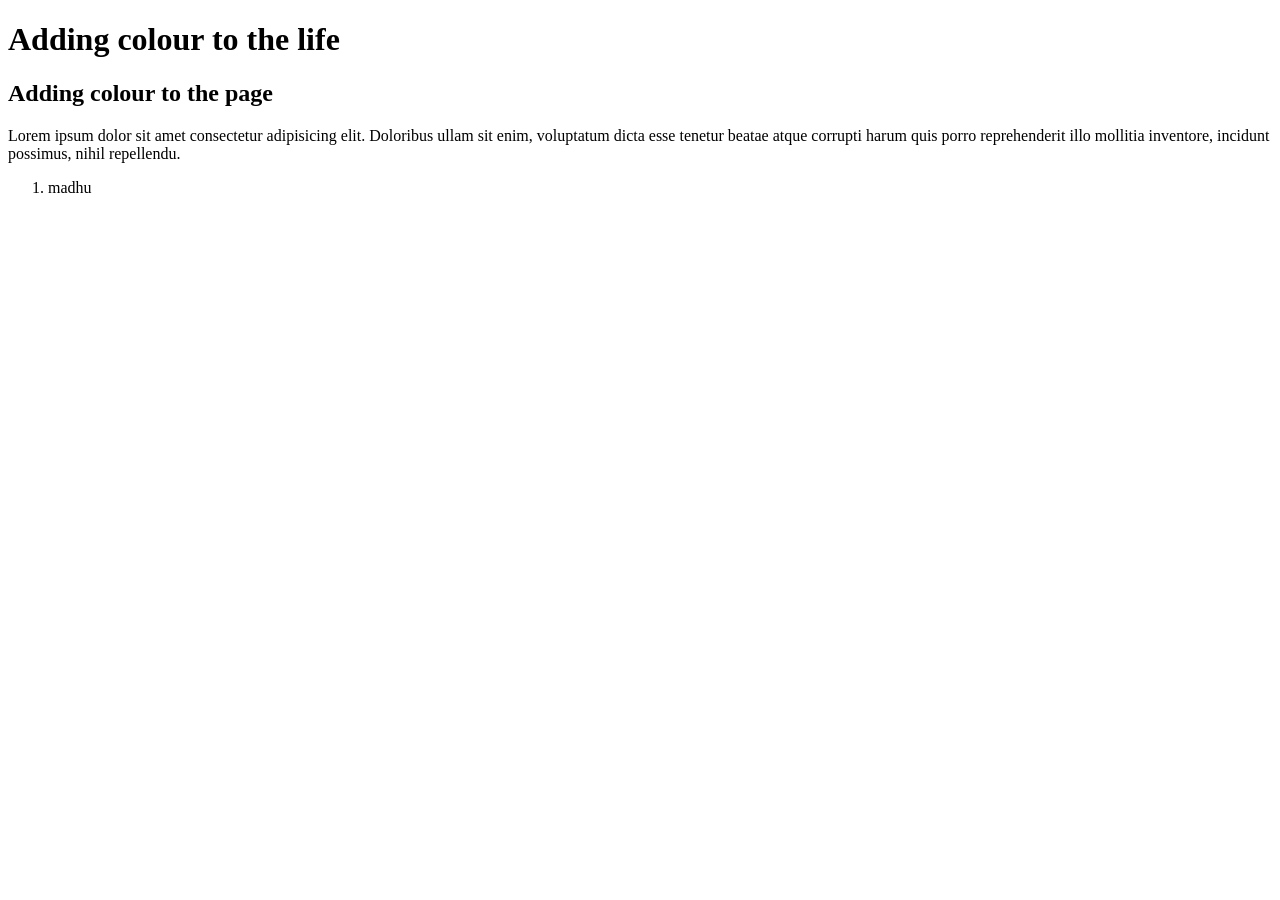
<file: index.html>
<!DOCTYPE html>
<html lang="en">
<head>
    <meta charset="UTF-8">
    <meta name="viewport" content="width=device-width, initial-scale=1.0">
    <title>Basics of CSS</title>
    <link rel="stylesheet" href="style.css">
</head>

<body>
    <!-- <h1 class = "madhu" >hello</h1>
    <h2 class ="madhu">hii</h2>
    <h3 class ="harshitha">how r u?</h3> -->
    <!-- <h3 id ="madhu">how are you?</h3> -->
    <h1>Adding colour to the life</h1>
    
    <h2>Adding colour to the page</h2>
    
     <p>
        Lorem ipsum dolor sit amet consectetur adipisicing elit. 
        Doloribus ullam sit enim, voluptatum dicta esse tenetur 
        beatae atque corrupti harum quis porro reprehenderit illo 
        mollitia inventore, incidunt possimus, nihil repellendu.
    </p>
    <ol>
        <li>
            madhu

        </li>
    </ol>
</body>

</html>
</file>
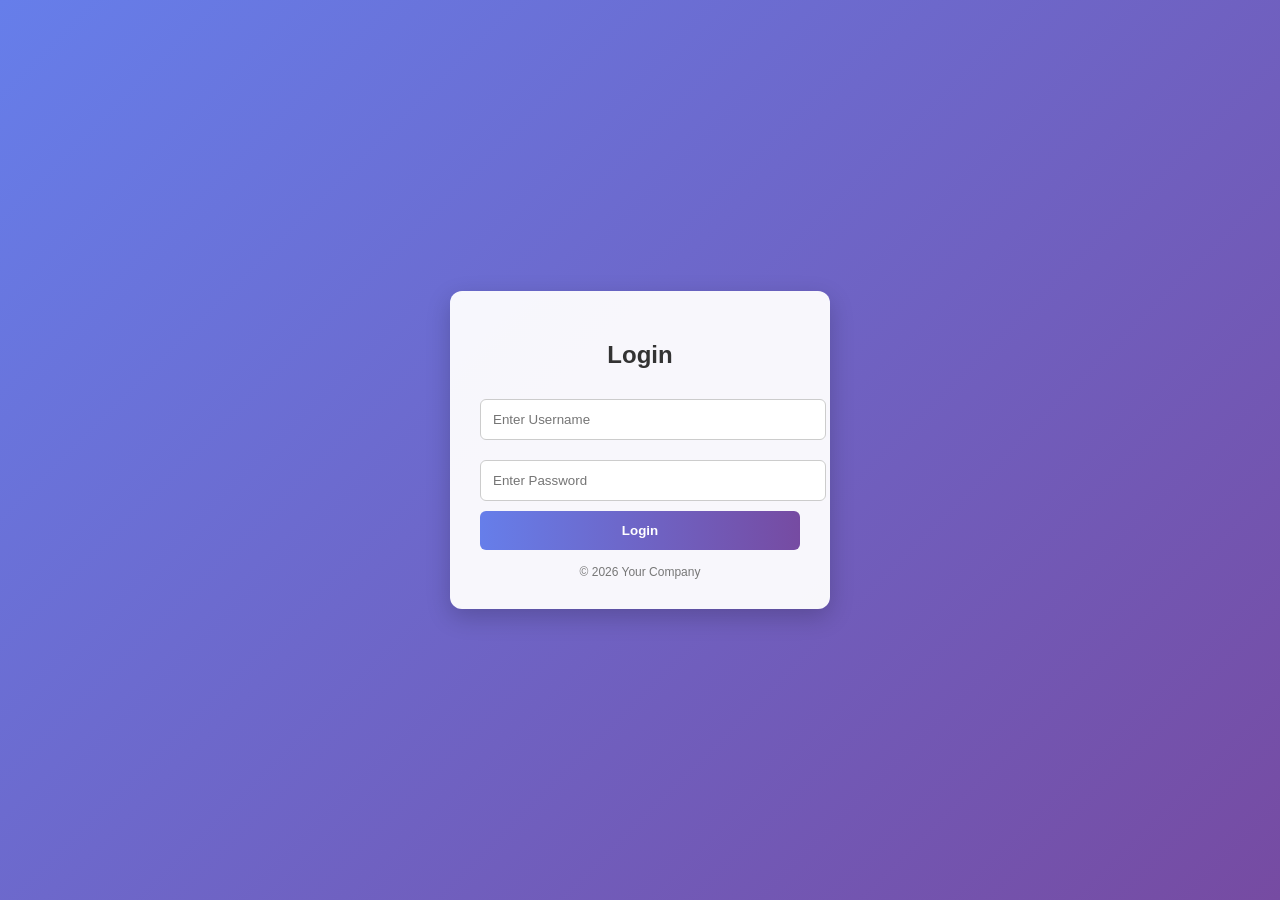
<file: login.html>
<!DOCTYPE html>
<html>
<head>
    <title> Login Page</title>
    <style>
        body {
            font-family: Arial, sans-serif;
            background: linear-gradient(135deg, #667eea, #764ba2);
            height: 100vh;
            margin: 0;
            display: flex;
            justify-content: center;
            align-items: center;
        }

        .login-box {
            width: 320px;
            padding: 30px;
            background: rgba(255, 255, 255, 0.95);
            border-radius: 12px;
            box-shadow: 0px 8px 25px rgba(0, 0, 0, 0.2);
            text-align: center;
        }

        h2 {
            margin-bottom: 20px;
            color: #333;
        }

        input[type="text"], input[type="password"] {
            width: 100%;
            padding: 12px;
            margin: 10px 0;
            border: 1px solid #ccc;
            border-radius: 6px;
            outline: none;
            transition: 0.3s;
        }

        input:focus {
            border-color: #667eea;
            box-shadow: 0 0 5px rgba(102, 126, 234, 0.5);
        }

        button {
            width: 100%;
            padding: 12px;
            background: linear-gradient(to right, #667eea, #764ba2);
            color: white;
            border: none;
            border-radius: 6px;
            font-weight: bold;
            cursor: pointer;
            transition: 0.3s;
        }

        button:hover {
            opacity: 0.9;
        }

        .footer-text {
            margin-top: 15px;
            font-size: 12px;
            color: #777;
        }
    </style>
</head>

<body>

    <div class="login-box">
        <h2>Login</h2>
        
        <form action="/login" method="POST">
            <input type="text" name="username" placeholder="Enter Username" required>
            <input type="password" name="password" placeholder="Enter Password" required>
            <button type="submit">Login</button>
        </form>

        <div class="footer-text">
            © 2026 Your Company
        </div>
    </div>

</body>
</html>
</file>
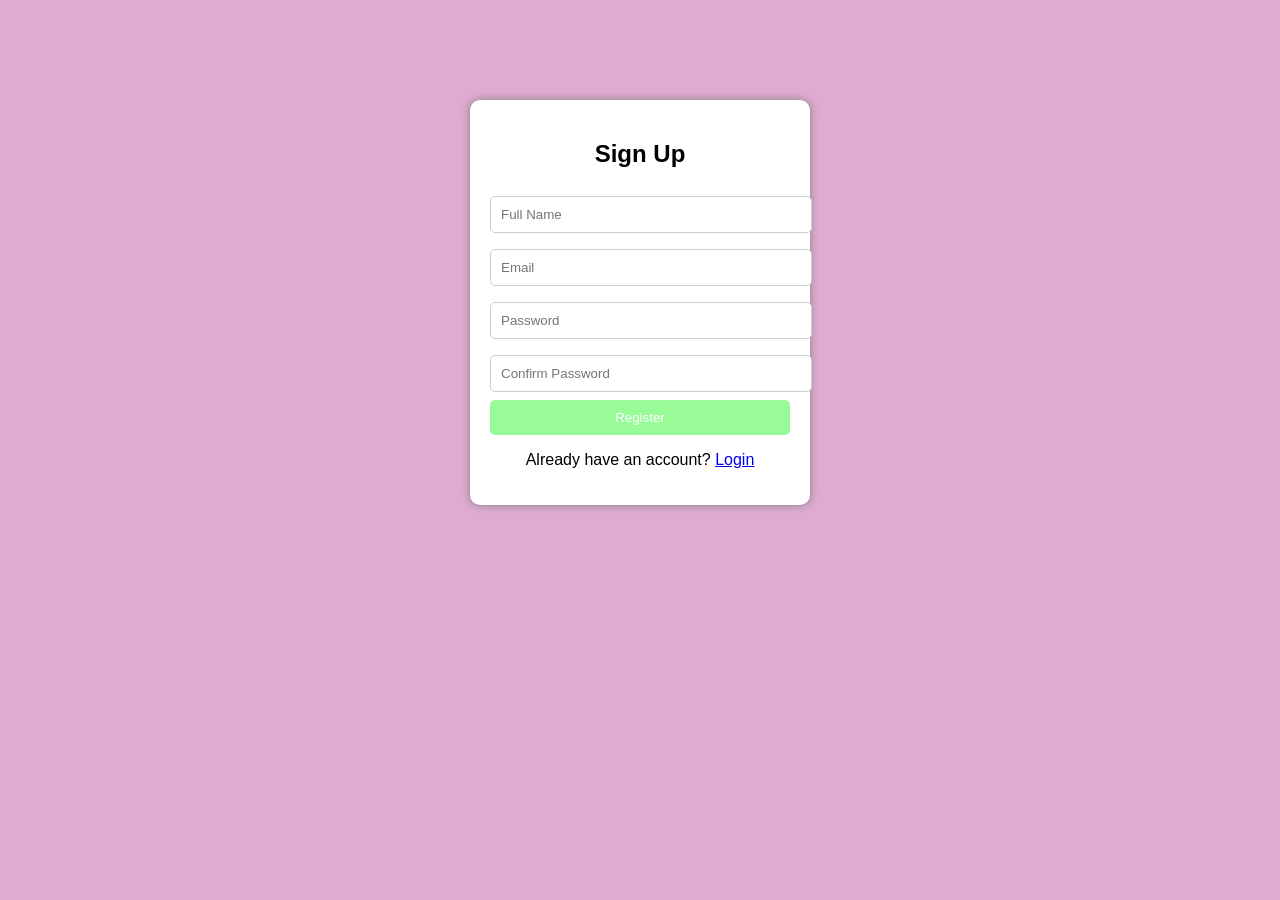
<file: signup.html>
<!DOCTYPE html>
<html>
<head>
    <title>Sign Up</title>
    <style>
        body {
            font-family: Arial;
            background-color:rgb(224, 171, 210);
        }

        .container {
            width: 300px;
            margin: 100px auto;
            padding: 20px;
            background:white;
            border-radius: 10px;
            box-shadow: 0px 0px 10px gray;
        }

        h2 {
            text-align: center;
        }

        input {
            width: 100%;
            padding: 10px;
            margin: 8px 0;
            border: 1px solid #ccc;
            border-radius: 5px;
        }

        button {
            width: 100%;
            padding: 10px;
            background:palegreen;
            color: white;
            border: none;
            border-radius: 5px;
            cursor: pointer;
        }

        button:hover {
            background: darkgreen;
        }
    </style>
</head>

<body>

<div class="container">
    <h2>Sign Up</h2>

    <form>
        <input type="text" placeholder="Full Name" required>
        <input type="email" placeholder="Email" required>
        <input type="password" placeholder="Password" required>
        <input type="password" placeholder="Confirm Password" required>

        <button type="submit">Register</button>
        <p style="text-align:center;">
Already have an account? <a href="#">Login</a>
</p>
    </form>
</div>

</body>
</html>
</file>
<file: style.css>
h1{
    /* color:green
    font -family:cursive;
    font-sixe :20px;
    font-weight:900;
    line-height:1; */
    text-decoration: wavy;
    text-overflow: clip;
}
</file>
